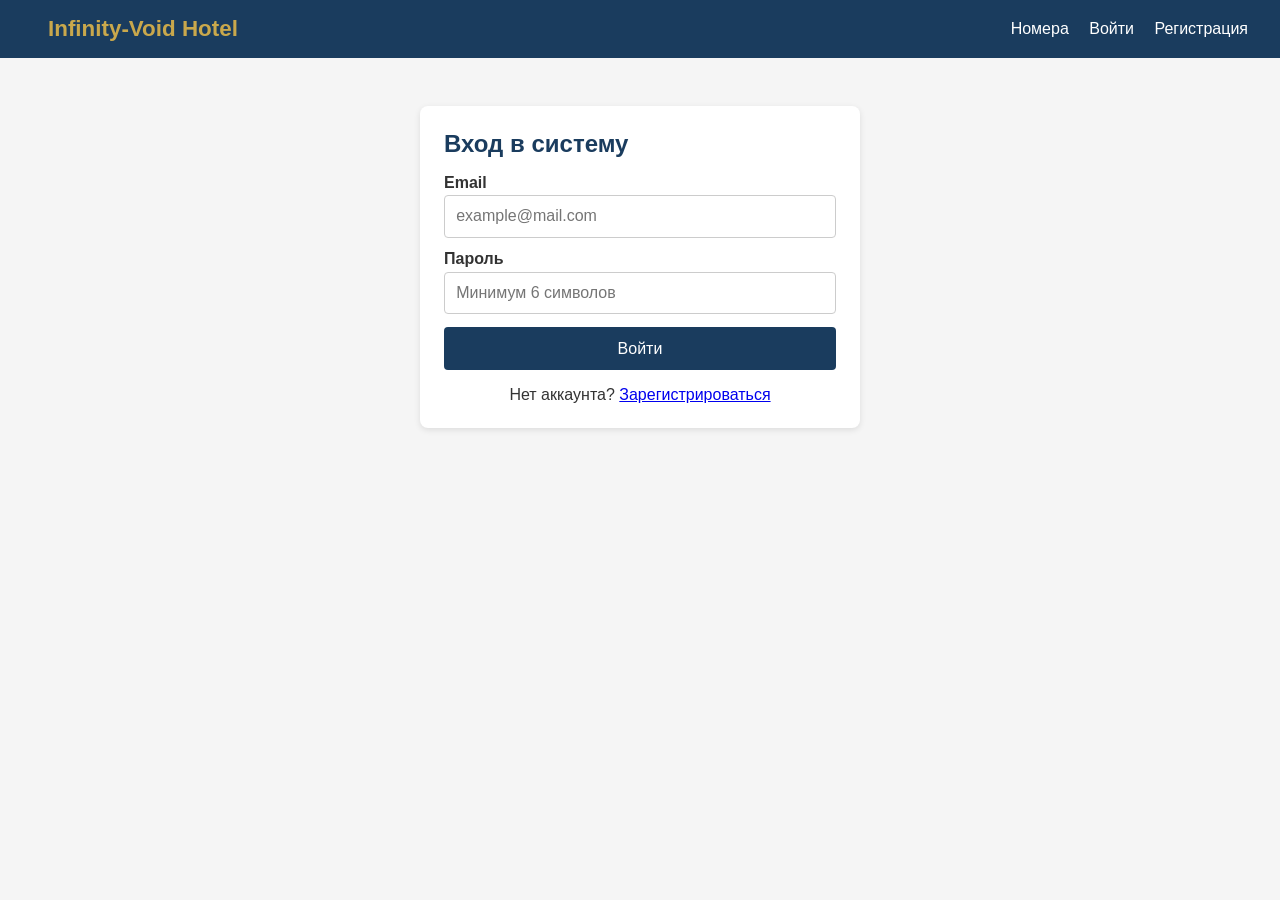
<file: static/login.html>
<!DOCTYPE html>
<html lang="ru">
<head>
    <meta charset="UTF-8">
    <meta name="viewport" content="width=device-width, initial-scale=1.0">
    <title>Войти — Infinity-Void Hotel</title>
    <link rel="stylesheet" href="style.css">
</head>
<body>
    <nav>
        <a href="index.html" class="logo">Infinity-Void Hotel</a>
        <div>
            <a href="rooms.html">Номера</a>
            <a href="login.html">Войти</a>
            <a href="register.html">Регистрация</a>
        </div>
    </nav>

    <div class="container">
        <div class="card" style="max-width: 440px; margin: 3rem auto;">
            <h2>Вход в систему</h2>
            <div id="alert"></div>
            <form id="login-form">
                <div>
                    <label>Email</label>
                    <input type="email" id="email" placeholder="example@mail.com" required>
                </div>
                <div>
                    <label>Пароль</label>
                    <input type="password" id="password" placeholder="Минимум 6 символов" required>
                </div>
                <button type="submit">Войти</button>
            </form>
            <p style="margin-top: 1rem; text-align: center;">
                Нет аккаунта? <a href="register.html">Зарегистрироваться</a>
            </p>
        </div>
    </div>

    <script src="app.js"></script>
    <script>
        document.getElementById('login-form').addEventListener('submit', async (e) => {
            e.preventDefault();
            const result = await apiLogin(
                document.getElementById('email').value,
                document.getElementById('password').value
            );
            if (result.user_id) {
                showAlert('alert', 'Вход выполнен! Перенаправляем...', 'success');
                setTimeout(() => window.location.href = 'rooms.html', 1000);
            } else {
                showAlert('alert', result.detail || 'Ошибка входа', 'error');
            }
        });
    </script>
</body>
</html>
</file>
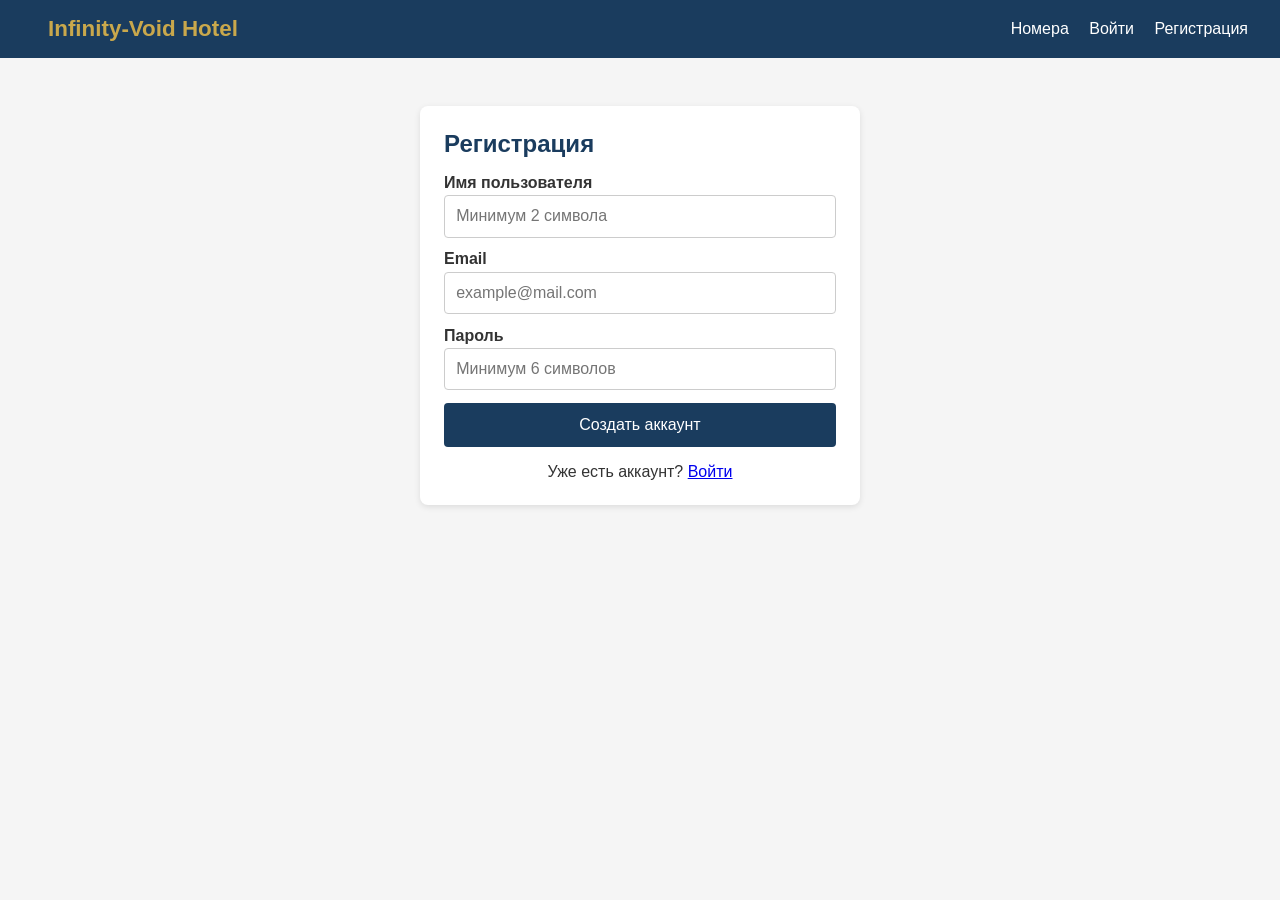
<file: static/register.html>
<!DOCTYPE html>
<html lang="ru">
<head>
    <meta charset="UTF-8">
    <meta name="viewport" content="width=device-width, initial-scale=1.0">
    <title>Регистрация — Infinity-Void Hotel</title>
    <link rel="stylesheet" href="style.css">
</head>
<body>
    <nav>
        <a href="index.html" class="logo">Infinity-Void Hotel</a>
        <div>
            <a href="rooms.html">Номера</a>
            <a href="login.html">Войти</a>
            <a href="register.html">Регистрация</a>
        </div>
    </nav>

    <div class="container">
        <div class="card" style="max-width: 440px; margin: 3rem auto;">
            <h2>Регистрация</h2>
            <div id="alert"></div>
            <form id="register-form">
                <div>
                    <label>Имя пользователя</label>
                    <input type="text" id="username" placeholder="Минимум 2 символа" required>
                </div>
                <div>
                    <label>Email</label>
                    <input type="email" id="email" placeholder="example@mail.com" required>
                </div>
                <div>
                    <label>Пароль</label>
                    <input type="password" id="password" placeholder="Минимум 6 символов" required>
                </div>
                <button type="submit">Создать аккаунт</button>
            </form>
            <p style="margin-top: 1rem; text-align: center;">
                Уже есть аккаунт? <a href="login.html">Войти</a>
            </p>
        </div>
    </div>

    <script src="app.js"></script>
    <script>
        document.getElementById('register-form').addEventListener('submit', async (e) => {
            e.preventDefault();
            const result = await apiRegister(
                document.getElementById('username').value,
                document.getElementById('email').value,
                document.getElementById('password').value
            );
            if (result.id) {
                showAlert('alert', 'Аккаунт создан! Войдите в систему.', 'success');
                setTimeout(() => window.location.href = 'login.html', 1500);
            } else {
                showAlert('alert', result.detail || 'Ошибка регистрации', 'error');
            }
        });
    </script>
</body>
</html>
</file>
<file: static/style.css>
* { margin: 0; padding: 0; box-sizing: border-box; }
body { font-family: 'Segoe UI', sans-serif; background: #f5f5f5; color: #333; }

nav { background: #1a3c5e; padding: 1rem 2rem; display: flex; justify-content: space-between; align-items: center; }
nav .logo { color: #c9a84c; font-size: 1.4rem; font-weight: bold; text-decoration: none; }
nav a { color: #fff; text-decoration: none; margin-left: 1rem; }
nav a:hover { color: #c9a84c; }
nav .user-info { color: #c9a84c; margin-left: 1rem; }

.container { max-width: 1100px; margin: 2rem auto; padding: 0 1rem; }

.card { background: #fff; border-radius: 8px; padding: 1.5rem; margin-bottom: 1rem; box-shadow: 0 2px 6px rgba(0,0,0,0.1); }

form { display: flex; flex-direction: column; gap: 0.8rem; }
label { font-weight: 600; margin-bottom: 0.2rem; display: block; }
input, select { padding: 0.7rem; border: 1px solid #ccc; border-radius: 4px; font-size: 1rem; width: 100%; }
input:focus, select:focus { outline: none; border-color: #1a3c5e; }
button { padding: 0.8rem; background: #1a3c5e; color: #fff; border: none; border-radius: 4px; cursor: pointer; font-size: 1rem; }
button:hover { background: #c9a84c; }

table { width: 100%; border-collapse: collapse; background: #fff; border-radius: 8px; overflow: hidden; box-shadow: 0 2px 6px rgba(0,0,0,0.1); }
th { background: #1a3c5e; color: #fff; padding: 0.8rem 1rem; text-align: left; }
td { padding: 0.8rem 1rem; border-bottom: 1px solid #eee; }
tr:last-child td { border-bottom: none; }
tr:hover td { background: #f9f9f9; }

.alert { padding: 0.8rem 1rem; border-radius: 4px; margin-bottom: 1rem; }
.alert-success { background: #d4edda; color: #155724; border: 1px solid #c3e6cb; }
.alert-error { background: #f8d7da; color: #721c24; border: 1px solid #f5c6cb; }

.rooms-grid { display: grid; grid-template-columns: repeat(auto-fill, minmax(280px, 1fr)); gap: 1.5rem; }
.room-card { background: #fff; border-radius: 8px; padding: 1.5rem; box-shadow: 0 2px 6px rgba(0,0,0,0.1); }
.room-card h3 { margin-bottom: 0.8rem; color: #1a3c5e; }
.room-card p { margin-bottom: 0.5rem; }

.badge { display: inline-block; padding: 0.25rem 0.6rem; border-radius: 20px; font-size: 0.82rem; font-weight: bold; }
.badge-available { background: #d4edda; color: #155724; }
.badge-busy { background: #f8d7da; color: #721c24; }
.badge-type { background: #1a3c5e; color: #fff; }

.hero { text-align: center; padding: 4rem 1rem; background: #1a3c5e; color: #fff; border-radius: 8px; margin-bottom: 2rem; }
.hero h1 { font-size: 2.5rem; margin-bottom: 0.8rem; color: #c9a84c; }
.hero p { font-size: 1.1rem; margin-bottom: 2rem; opacity: 0.9; }
.btn-gold { display: inline-block; padding: 0.8rem 2rem; background: #c9a84c; color: #fff; border-radius: 4px; text-decoration: none; margin: 0.3rem; font-weight: bold; }
.btn-gold:hover { background: #a07830; }
.btn-outline { display: inline-block; padding: 0.8rem 2rem; border: 2px solid #c9a84c; color: #c9a84c; border-radius: 4px; text-decoration: none; margin: 0.3rem; font-weight: bold; }
.btn-outline:hover { background: #c9a84c; color: #fff; }

.features { display: grid; grid-template-columns: repeat(3, 1fr); gap: 1rem; }
@media (max-width: 700px) { .features { grid-template-columns: 1fr; } .rooms-grid { grid-template-columns: 1fr; } }

.filter-bar { display: flex; gap: 1rem; align-items: center; margin-bottom: 1.5rem; flex-wrap: wrap; background: #fff; padding: 1rem; border-radius: 8px; box-shadow: 0 2px 6px rgba(0,0,0,0.1); }
.filter-bar select { width: auto; }

h2 { margin-bottom: 1rem; color: #1a3c5e; }
.btn-danger { background: #dc3545; padding: 0.4rem 0.8rem; font-size: 0.9rem; }
.btn-danger:hover { background: #a71d2a; }
</file>
